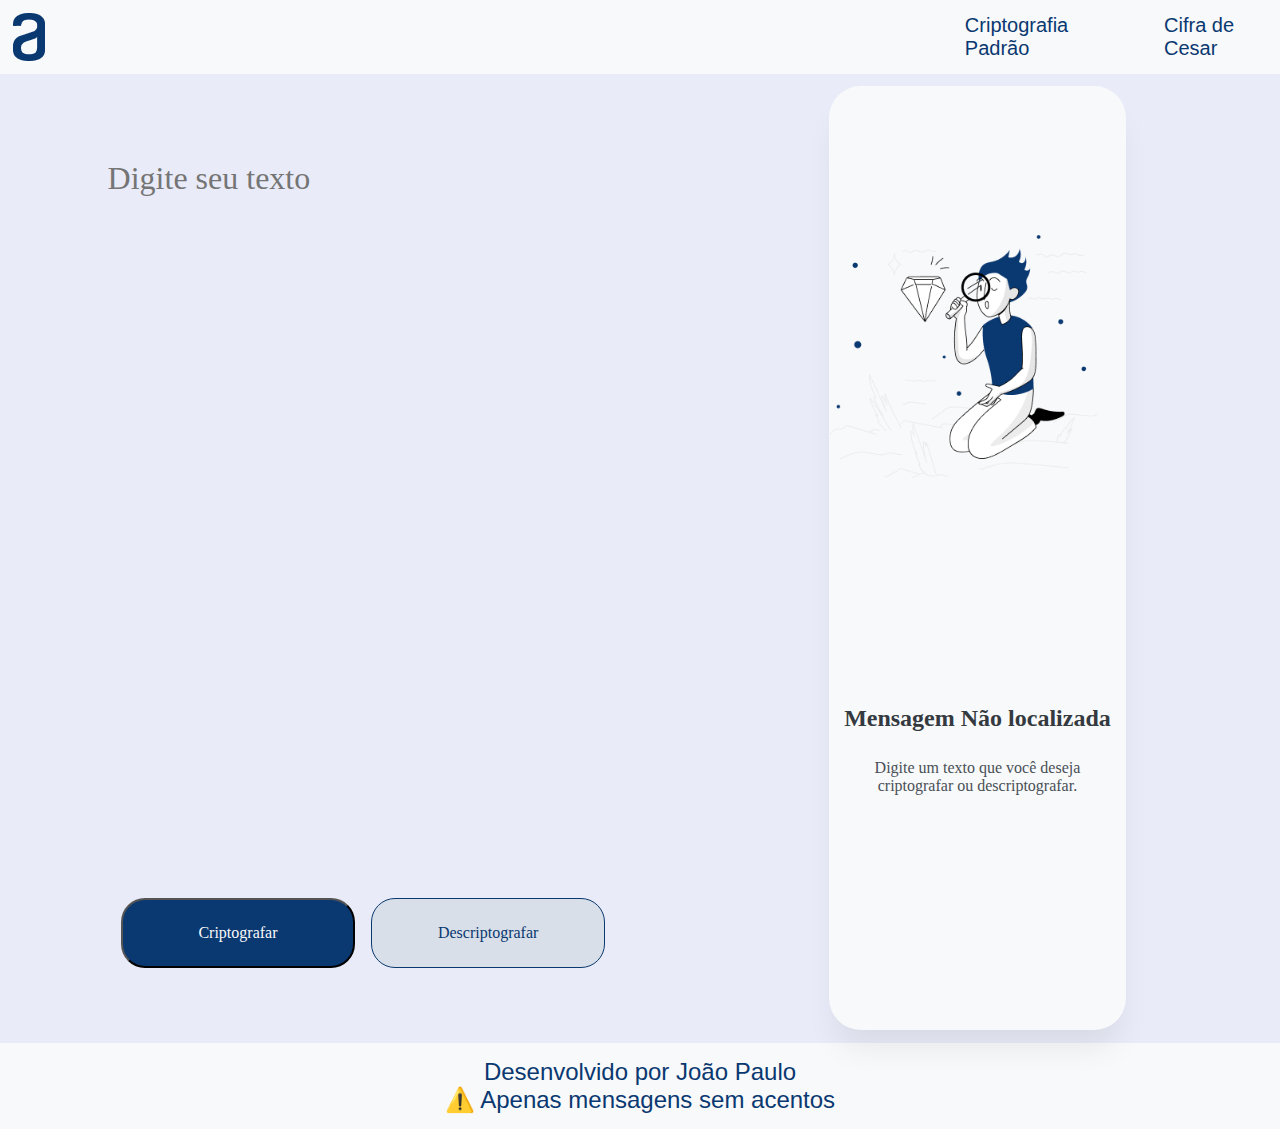
<file: index.html>
<!DOCTYPE html>
<html lang="pt-br">
<head>
    <meta charset="UTF-8">
    <meta name="viewport" content="width=device-width, initial-scale=1.0">
    <link rel="stylesheet" href="styles/style.css">
    <title>Document</title>
</head>
<body>
    <header>
        <img class="logoAlura" src="src/Top.png" alt="logoAlura">
        <nav class="listas">
            <a class="navegacao" href="index.html">Criptografia Padrão</a>
            <a class="navegacao" href="cifra.html">Cifra de Cesar</a>
            
        </nav>
    </header> 

    <main class="desafio">  

        <section class="ladoEsquerdo">
            <div class="input">
                <input class="inputzinho" type="text" class="container__input" placeholder="Digite seu texto"> 
            </div>
            <div class="botoes">
                <button onclick="criptografarMensagem()" class="botaoCriptografar">Criptografar</button>
                <button onclick="decriptografarMensagem()" class="botaoDescriptografar">Descriptografar</button>
            </div>
            
        </section>




        <section class="ladoDireito">
            <div class="imagemDireita">
                <img src="src/High quality products 1 1.png" id='imagem'alt="imagemNlocalizada">
            </div>
            <div class="retornoDireita">
                <h1 class="mensagemNaoLocalizada">Mensagem Não localizada</h1>
                <p class="digiteTexto">Digite um texto que você deseja criptografar ou descriptografar.</p>
                <button onclick="copiarTexto()" class="botaoCopiarTexto">Copiar</button>
            </div>
        </section>


    </main>
    <footer class="rodape">
        <p>Desenvolvido por João Paulo</p>
        <p role="alert">
            ⚠️ Apenas mensagens sem acentos
          </p>
          
    </footer>
    <script src="scripts/codigo2.js" defer></script>
</body>
</html>
</file>
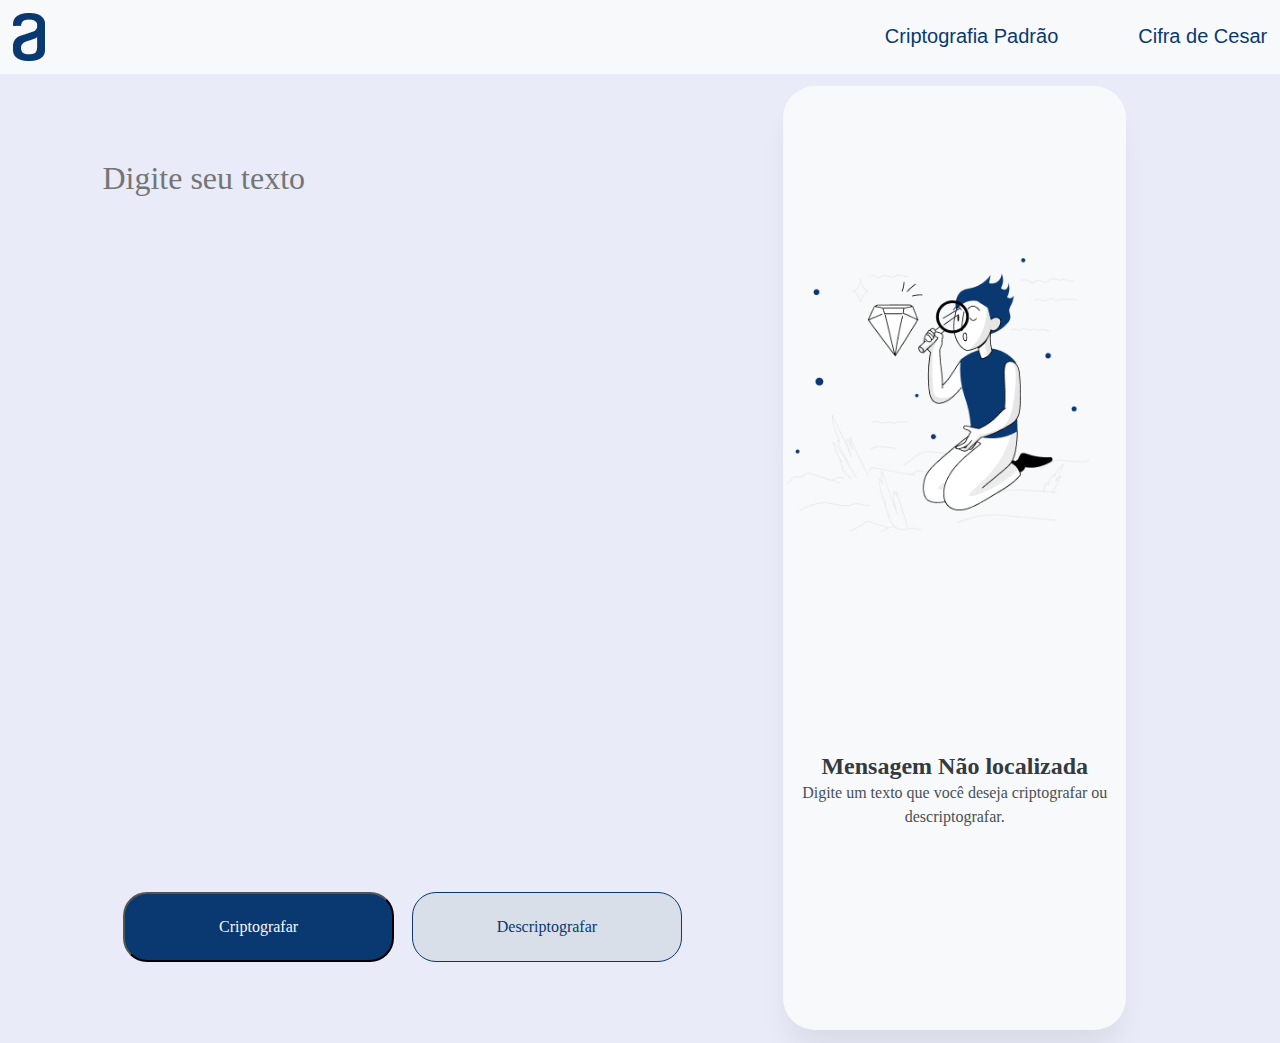
<file: projetoCriptografar/index.html>
<!DOCTYPE html>
<html lang="pt-br">
<head>
    <meta charset="UTF-8">
    <meta name="viewport" content="width=device-width, initial-scale=1.0">
    <link rel="stylesheet" href="styles/style.css">
    <title>Document</title>
</head>
<body>
    <header>
        <img class="logoAlura" src="src/Top.png" alt="logoAlura">
        <nav class="listas">
            <a class="navegacao" href="index.html">Criptografia Padrão</a>
            <a class="navegacao" href="cifra.html">Cifra de Cesar</a>
            
        </nav>
    </header> 

    <main class="desafio">  

        <section class="ladoEsquerdo">
            <div class="input">
                <input class="inputzinho" type="text" class="container__input" placeholder="Digite seu texto"> 
            </div>
            <div class="botoes">
                <button onclick="criptografarMensagem()" class="botaoCriptografar">Criptografar</button>
                <button onclick="decriptografarMensagem()" class="botaoDescriptografar">Descriptografar</button>
            </div>
        </section>




        <section class="ladoDireito">
            <div class="imagemDireita">
                <img src="src/High quality products 1 1.png" id='imagem'alt="imagemNlocalizada">
            </div>
            <div class="retornoDireita">
                <h1 class="mensagemNaoLocalizada">Mensagem Não localizada</h1>
                <p class="digiteTexto">Digite um texto que você deseja criptografar ou descriptografar.</p>
                <button onclick="copiarTexto()" class="botaoCopiarTexto">Copiar</button>
            </div>
        </section>


    </main>

    <script src="scripts/codigo2.js" defer></script>
</body>
</html>
</file>
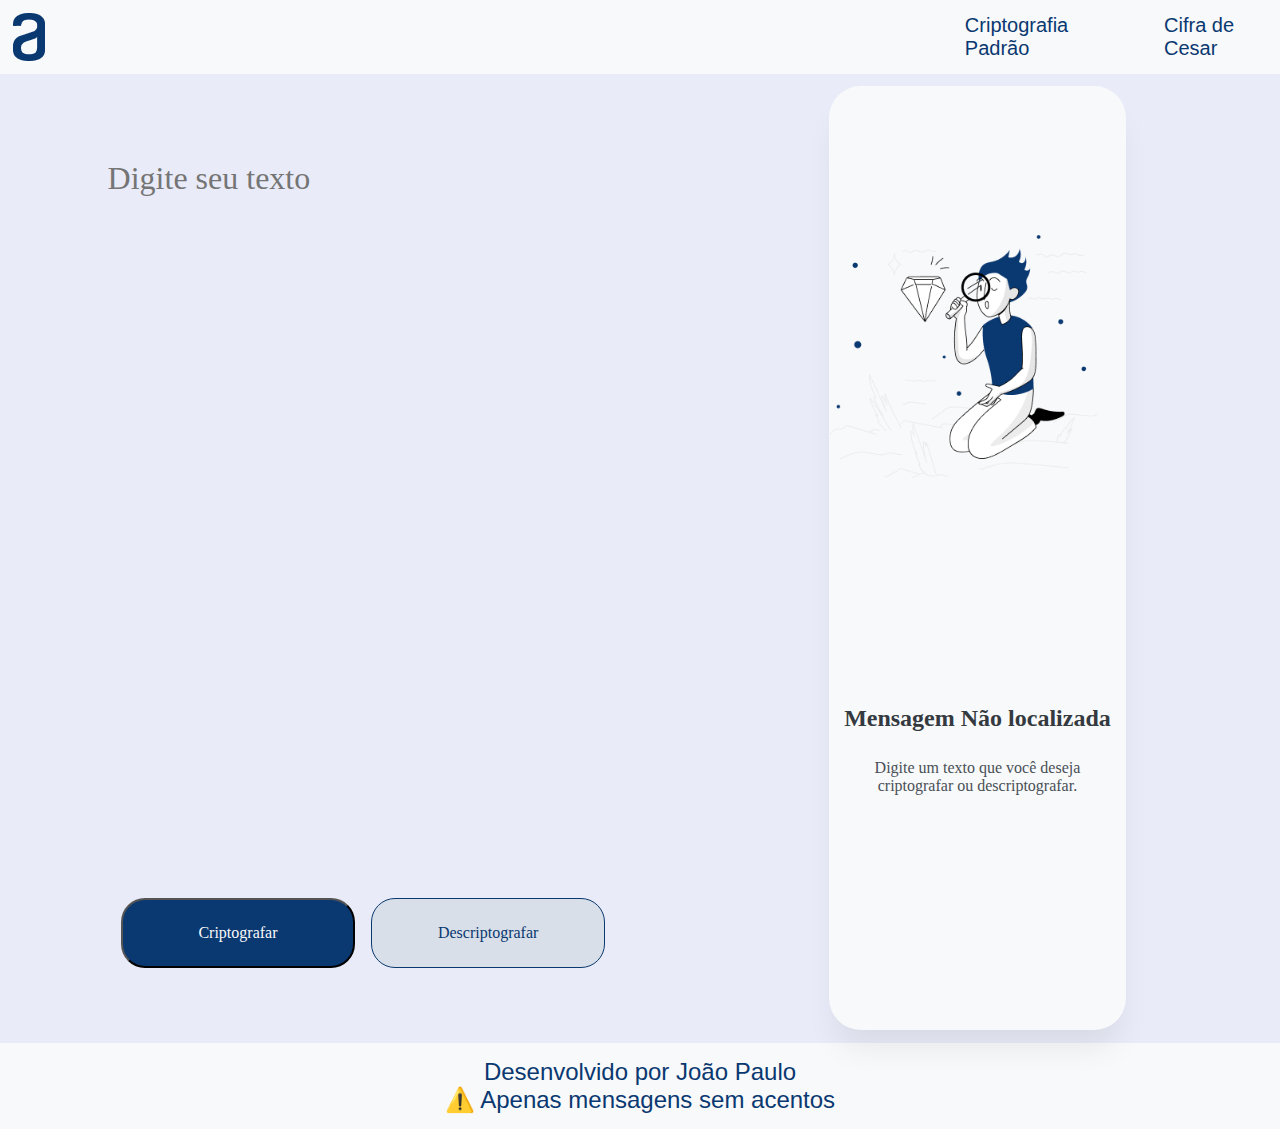
<file: cifra.html>
<!DOCTYPE html>
<html lang="pt-br">
<head>
    <meta charset="UTF-8">
    <meta name="viewport" content="width=device-width, initial-scale=1.0">
    <link rel="stylesheet" href="styles/style.css">
    <title>Document</title>
</head>
<body>
    <header>
        <img class="logoAlura" src="src/Top.png" alt="logoAlura">
        <nav class="listas">
            <a class="navegacao" href="index.html">Criptografia Padrão</a>
            <a class="navegacao" href="cifra.html">Cifra de Cesar</a>
            
        </nav>
    </header> 

    <main class="desafio">  

        <section class="ladoEsquerdo">
            <div class="input">
                <input class="inputzinho" type="text" class="container__input" placeholder="Digite seu texto">
            </div>
            <div class="botoes">
                <button onclick="criptografarMensagem()" class="botaoCriptografar">Criptografar</button>
                <button onclick="decriptografarMensagem()" class="botaoDescriptografar">Descriptografar</button>
            </div>
        </section>




        <section class="ladoDireito">
            <div class="imagemDireita">
                <img src="src/High quality products 1 1.png" id='imagem'alt="imagemNlocalizada">
            </div>

            <div class="retornoDireita">
                <h1 class="mensagemNaoLocalizada">Mensagem Não localizada</h1>
                <p class="digiteTexto">Digite um texto que você deseja criptografar ou descriptografar.</p>
                <button onclick="copiarTexto()" class="botaoCopiarTexto">Copiar</button>

            </div>
        </section>


    </main>

    <footer class="rodape">
        <p>Desenvolvido por João Paulo</p>
        <p role="alert">
            ⚠️ Apenas mensagens sem acentos
          </p>
    </footer>
    <script src="scripts/codigo.js" defer></script>
</body>
</html>
</file>
<file: styles/style.css>
:root{
    --cor-primaria: #E9ECF8;
    --cor-secundaria: #f8f9fa;
    --cor-tercearia: #0A3871;
}



*{
    margin: 0;
    padding: 0;
}
header{
    display: flex;
    padding: 1% 1%;
    background-color: var(--cor-secundaria);
    justify-content: space-between;
    flex-direction: row;
    align-items: center;
    
}

.listas{
    display: flex;
    flex-direction: row;
    justify-content: space-between;
    gap: 20%;
    align-items: center;

}

.navegacao{
    color: var(--cor-tercearia);
    font-family: 'Montserrat', sans-serif;
    font-size: 1.25rem;
    font-style: normal;
    font-weight: 400;
    text-decoration: none;
}



body{
    box-sizing: border-box;
    background-color: var(--cor-primaria);
}

.desafio{
    width: 80%;
    height: 20%;
    display: flex;
    justify-content: space-between;
    align-items: center;
    padding: 1% 8%;
    gap: 20%;
}

.ladoEsquerdo{
    width: 700px;
    display: flex;
    flex-direction: column;
    gap: 690px;
}

.inputzinho{
    color: var(--cor-tercearia);
    font-family: Inter;
    font-size: 2rem;
    font-style: normal;
    font-weight: 400;
    line-height: 150%; /* 48px */ 
    background-color: var(--cor-primaria);
    border: none;
    width: 98%;
    padding: 1%;
}

.botoes{
    display: flex;
    flex-direction: row;
    justify-content: center;
    gap: 3%;
    width: 100%;
}

.botaoCriptografar{
    background-color: var(--cor-tercearia);
    color: var(--cor-secundaria);
    text-align: center;
    font-family: Inter;
    font-size: 1rem;
    font-style: normal;
    font-weight: 400;
    line-height: normal; 
    border-radius: 24px; 
    width: 45%;
    padding: 24px;
    gap: 8px;
    flex-shrink: 0; 
    cursor: pointer;
}

.botaoDescriptografar{
    color: var(--cor-tercearia); 
    text-align: center;
    font-family: Inter;
    font-size: 1rem;
    font-style: normal;
    font-weight: 400;
    line-height: normal; 
    border-radius: 24px; 
    border: 1px solid var(--cor-tercearia);
    background: var(--Light-gray, #D8DFE8);
    width: 45%;
    padding: 24px;
    gap: 8px;
    flex-shrink: 0; 
    cursor: pointer;
}


.ladoDireito{
    display: flex;
    flex-direction: column;
    gap: 15px;
    width: 400px;
    height: 944px; 
    background-color: var(--cor-secundaria);
    border-radius: 32px;
    box-shadow: 0px 24px 32px -8px rgba(0, 0, 0, 0.08); 
    align-items: center;
}
.imagemDireita{
    margin-top: 50%;
}

#imagem{
    width: 90%;
    visibility: visible;
}


.retornoDireita{
    width: 90%;
    height: 90%;
    display: flex;
    flex-direction: column;
    align-items: center;
    justify-content: center;
    word-wrap: break-word;
}

.mensagemNaoLocalizada{
    color: var(--Gray-gray-500, #343A40);
    text-align: center;
    font-family: Inter;
    font-size: 1.5rem;
    font-style: normal;

}

.digiteTexto{
    width: 80%;
    margin: 10%;
    color: var(--Gray-gray-400, #495057);
    text-align: center;
    font-family: Inter;
    font-size: 1rem;
    font-style: normal;
    height: auto;
}


.botaoCopiarTexto{
    cursor: pointer;
    display: none;
    text-align: center;
    width: 98%;
    padding: 24px;
    gap: 8px; 
    border-radius: 24px;
    align-items: flex-end;
    border: 1px solid var(--cor-tercearia);
}
/* elemento que fica visivel somente após a criptografia*/


.rodape{
    color: var(--cor-tercearia);
    background-color:var(--cor-secundaria);
    padding: 15px;
    text-align: center;
    font-family: 'Montserrat', sans-serif;
    font-size: 1.5rem;
    font-weight: 400;
}
/* tablet*/
@media (max-width: 1100px) {
    
    .desafio{
        width: 80%;
        height: 15%;
        flex-direction: column;
        gap: 35px;
    }
    .ladoDireito{
        width: 98%;
        height: 30%; 
    }
    #imagem{
        visibility: hidden;
        
    }
    .imagemDireita{
        margin-top: 0%;
        visibility: collapse;
    }

    .retornoDireita{
        width: 99%;
        gap: 10px;
    }
    
    .mensagemNaoLocalizada{
        font-size: 2rem;
    }
    .digiteTexto{
        font-size: 2rem;
    }
    .botoes{
        display: flex;
        flex-direction: row;
        justify-content: space-around;
        width: 100%;
        gap:2px;
    }
    .botaoCopiarTexto{
        margin-top: 0%;
        font-size: 2rem;
    }
    .botaoCriptografar{
        width: 45%;
        font-size: 2rem;
    }
    .botaoDescriptografar{
        width: 45%;
        font-size: 2rem;
        text-align: center;
    }
    .inputzinho{
        font-size: 2.5rem;
        width: 100%;
    }
    .ladoEsquerdo{
        width: 90%;
        height: 25%; 
        gap: 450px;
    }
}
/* mobile*/
@media (max-width: 930px) {

    .desafio{
        width: 80%;
        height: 15%;
        flex-direction: column;
        gap: px;
    }
    .ladoDireito{
        width: 90%;
        height: 25%; 
    }
    #imagem{
        visibility: hidden;
        
    }
    .imagemDireita{
        margin-top: 0%;
        visibility: collapse;
    }
    .botaoCopiarTexto{
        margin-top: 0%;
        font-size: 1.5rem;
    }

    .retornoDireita{
        width: 99%;
        gap: 16px;
    }
    
    .mensagemNaoLocalizada{
        font-size: 1.8rem;
    }
    .digiteTexto{
        font-size: 1.5rem;
    }
    .botoes{
        display: flex;
        flex-direction: column;
        justify-content: space-around;
        width: 100%;
        gap:20px;
    }
    .botaoCriptografar{
        width: 100%;
        font-size: 1.5rem;
    }
    .botaoDescriptografar{
        width: 100%;
        font-size: 1.5rem;
        text-align: center;
    }
    .inputzinho{
        font-size: 2.5rem;
        width: 100%;
    }
    .ladoEsquerdo{
        width: 90%;
        height: 25%; 
        gap: 300px;
    }
}

.botaoCopiarTexto:hover{
    box-shadow: 0px 24px 32px -8px rgba(0, 0, 0, 0.08); 
}
.botaoCriptografar:hover{box-shadow: 0px 24px 32px -8px rgba(0, 0, 0, 0.08); }
.botaoDescriptografar:hover{box-shadow: 0px 24px 32px -8px rgba(0, 0, 0, 0.08); }
a:hover{box-shadow: 0px 24px 32px -8px rgba(0, 0, 0, 0.08); }
</file>
<file: projetoCriptografar/styles/style.css>
:root{
    --cor-primaria: #E9ECF8;
    --cor-secundaria: #f8f9fa;
    --cor-tercearia: #0A3871;
}



*{
    margin: 0;
    padding: 0;
}
header{
    display: flex;
    padding: 1% 1%;
    background-color: var(--cor-secundaria);
    justify-content: space-between;
    flex-direction: row;
    align-items: center;
    
}

.listas{
    display: flex;
    flex-direction: row;
    justify-content: space-between;
    gap: 80px;
    align-items: center;

}

.navegacao{
    color: var(--cor-tercearia);
    font-family: 'Montserrat', sans-serif;
    font-size: 1.25rem;
    font-style: normal;
    font-weight: 400;
    text-decoration: none;
}



body{
    box-sizing: border-box;
    background-color: var(--cor-primaria);
}

.desafio{
    width: 80%;
    height: 20%;
    display: flex;
    justify-content: space-between;
    align-items: center;
    padding: 1% 8%;
    gap: 80px;
}

.ladoEsquerdo{
    width: 700px;
    display: flex;
    flex-direction: column;
    gap: 690px;
}

.inputzinho{
    color: var(--cor-tercearia);
    font-family: Inter;
    font-size: 2rem;
    font-style: normal;
    font-weight: 400;
    line-height: 150%; /* 48px */ 
    background-color: var(--cor-primaria);
    border: none;
    width: 98%;
}

.botoes{
    display: flex;
    flex-direction: row;
    justify-content: center;
    gap: 3%;
    width: 100%;
}

.botaoCriptografar{
    background-color: var(--cor-tercearia);
    color: var(--cor-secundaria);
    text-align: center;
    font-family: Inter;
    font-size: 1rem;
    font-style: normal;
    font-weight: 400;
    line-height: normal; 
    border-radius: 24px; 
    width: 45%;
    padding: 24px;
    gap: 8px;
    flex-shrink: 0; 
    cursor: pointer;
}

.botaoDescriptografar{
    color: var(--cor-tercearia); 
    text-align: center;
    font-family: Inter;
    font-size: 1rem;
    font-style: normal;
    font-weight: 400;
    line-height: normal; 
    border-radius: 24px; 
    border: 1px solid var(--cor-tercearia);
    background: var(--Light-gray, #D8DFE8);
    width: 45%;
    padding: 24px;
    gap: 8px;
    flex-shrink: 0; 
    cursor: pointer;
}


.ladoDireito{
    display: flex;
    flex-direction: column;
    gap: 15px;
    width: 400px;
    height: 944px; 
    background-color: var(--cor-secundaria);
    border-radius: 32px;
    box-shadow: 0px 24px 32px -8px rgba(0, 0, 0, 0.08); 
    align-items: center;
}
.imagemDireita{
    margin-top: 50%;
}

#imagem{
    width: 90%;
    visibility: visible;
}


.retornoDireita{
    width: 90%;
    height: 90%;
    display: flex;
    flex-direction: column;
    align-items: center;
    justify-content: center;
}

.mensagemNaoLocalizada{
    color: var(--Gray-gray-500, #343A40);
    text-align: center;
    font-family: Inter;
    font-size: 1.5rem;
    font-style: normal;
    font-weight: 700;
    line-height: 120%; /* 28.8px */ 
}

.digiteTexto{
    color: var(--Gray-gray-400, #495057);
    text-align: center;
    font-family: Inter;
    font-size: 1rem;
    font-style: normal;
    font-weight: 400;
    line-height: 150%; /* 24px */ 
}


.botaoCopiarTexto{
    cursor: pointer;
    margin-top: 100%;
    display: none;
    text-align: center;
    width: 98%;
    padding: 24px;
    gap: 8px; 
    border-radius: 24px;
    align-items: flex-end;
    border: 1px solid var(--cor-tercearia);
}
/* elemento que fica visivel somente após a criptografia*/


.rodape{
    color: var(--cor-tercearia);
    background-color:var(--cor-secundaria);
    padding: 15px;
    text-align: center;
    font-family: 'Montserrat', sans-serif;
    font-size: 1.5rem;
    font-weight: 400;
}
/* tablet*/
@media (max-width: 1100px) {
    
    .desafio{
        width: 80%;
        height: 15%;
        flex-direction: column;
        gap: 35px;
    }
    .ladoDireito{
        width: 98%;
        height: 30%; 
    }
    #imagem{
        visibility: hidden;
        
    }
    .imagemDireita{
        margin-top: 0%;
        visibility: collapse;
    }


    .retornoDireita{
        width: 99%;
        gap: 16px;
    }
    
    .mensagemNaoLocalizada{
        font-size: 2.1rem;
    }
    .digiteTexto{
        font-size: 2rem;
    }
    .botoes{
        display: flex;
        flex-direction: row;
        justify-content: space-around;
        width: 100%;
        gap:2px;
    }
    .botaoCopiarTexto{
        margin-top: 0%;
        font-size: 2rem;
    }
    .botaoCriptografar{
        width: 45%;
        font-size: 2rem;
    }
    .botaoDescriptografar{
        width: 45%;
        font-size: 2rem;
        text-align: center;
    }
    .inputzinho{
        font-size: 2.5rem;
    }
    .ladoEsquerdo{
        gap: 500px;
    }
}
/* mobile*/
@media (max-width: 930px) {
    
    .desafio{
        width: 80%;
        height: 15%;
        flex-direction: column;
        gap: 35px;
    }
    .ladoDireito{
        width: 90%;
        height: 25%; 
    }
    #imagem{
        visibility: hidden;
        
    }
    .imagemDireita{
        margin-top: 0%;
        visibility: collapse;
    }
    .botaoCopiarTexto{
        margin-top: 0%;
        font-size: 2rem;
    }

    .retornoDireita{
        width: 99%;
        gap: 16px;
    }
    
    .mensagemNaoLocalizada{
        font-size: 1.8rem;
    }
    .digiteTexto{
        font-size: 1.5rem;
    }
    .botoes{
        display: flex;
        flex-direction: column;
        justify-content: space-around;
        width: 100%;
        gap:20px;
    }
    .botaoCriptografar{
        width: 100%;
        font-size: 2rem;
    }
    .botaoDescriptografar{
        width: 100%;
        font-size: 2rem;
        text-align: center;
    }
    .inputzinho{
        font-size: 2.5rem;
    }
    .ladoEsquerdo{
        gap: 450px;
    }
}

.botaoCopiarTexto:hover{
    box-shadow: 0px 24px 32px -8px rgba(0, 0, 0, 0.08); 
}
.botaoCriptografar:hover{box-shadow: 0px 24px 32px -8px rgba(0, 0, 0, 0.08); }
.botaoDescriptografar:hover{box-shadow: 0px 24px 32px -8px rgba(0, 0, 0, 0.08); }
a:hover{box-shadow: 0px 24px 32px -8px rgba(0, 0, 0, 0.08); }
</file>
